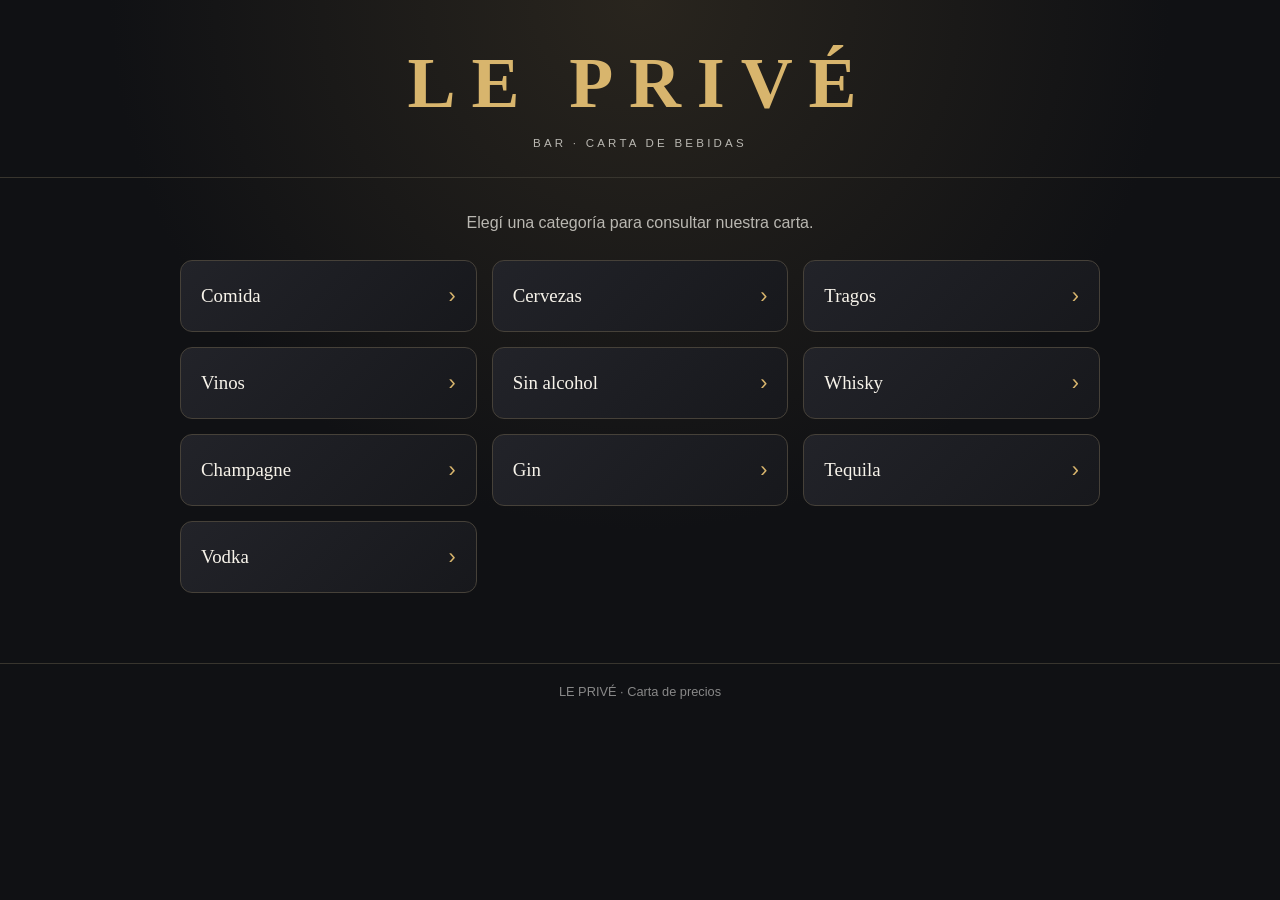
<file: index.html>
<!doctype html>
<html lang="es">
<head>
<meta charset="utf-8"><meta name="viewport" content="width=device-width, initial-scale=1">
<meta name="theme-color" content="#101114"><title>Carta | LE PRIVÉ</title>
<link rel="stylesheet" href="styles.css">
</head>
<body>
<header><h1 class="brand">LE PRIVÉ</h1><div class="tagline">BAR · CARTA DE BEBIDAS</div></header>
<main>

<p class="intro">Elegí una categoría para consultar nuestra carta.</p>
<nav class="grid">
<a class="category" href="con-alcohol.html"><span>Comida</span><span class="arrow">›</span></a>
<a class="category" href="cervezas.html"><span>Cervezas</span><span class="arrow">›</span></a>
<a class="category" href="tragos.html"><span>Tragos</span><span class="arrow">›</span></a>
<a class="category" href="vinos.html"><span>Vinos</span><span class="arrow">›</span></a>
<a class="category" href="sin-alcohol.html"><span>Sin alcohol</span><span class="arrow">›</span></a>
<a class="category" href="whisky.html"><span>Whisky</span><span class="arrow">›</span></a>
<a class="category" href="champagne.html"><span>Champagne</span><span class="arrow">›</span></a>
<a class="category" href="entrada.html"><span>Gin</span><span class="arrow">›</span></a>
<a class="category" href="Tekila.html"><span>Tequila</span><span class="arrow">›</span></a>
<a class="category" href="Vodka.html"><span>Vodka</span><span class="arrow">›</span></a>
</nav>

</main>
<footer>LE PRIVÉ · Carta de precios</footer>
</body></html>
</file>
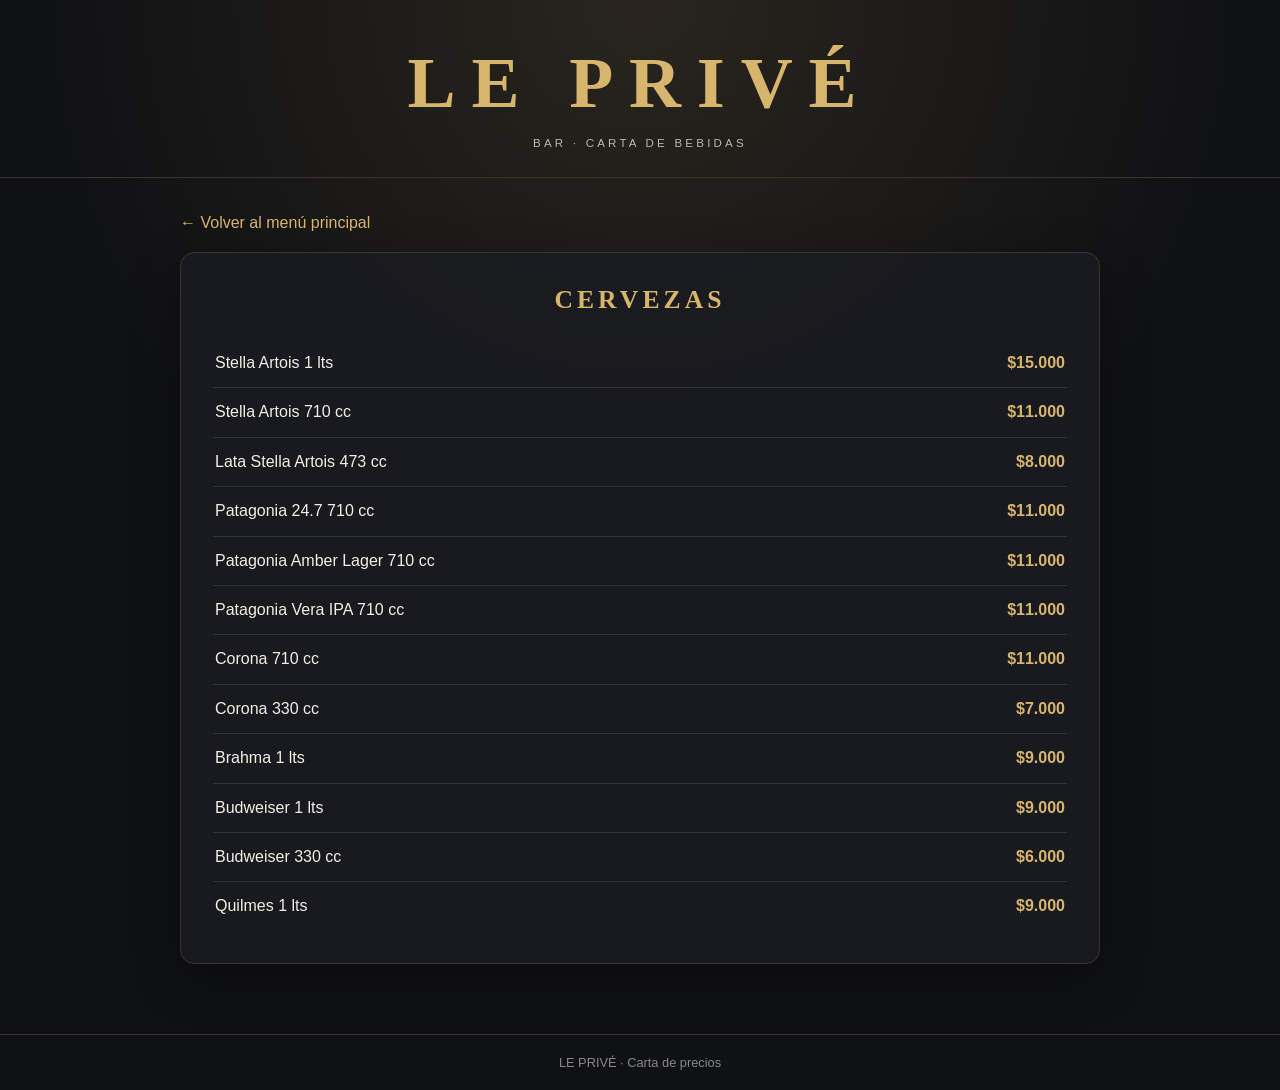
<file: cervezas.html>
<!doctype html>
<html lang="es">
<head>
<meta charset="utf-8"><meta name="viewport" content="width=device-width, initial-scale=1">
<meta name="theme-color" content="#101114"><title>CERVEZAS | LE PRIVÉ</title>
<link rel="stylesheet" href="styles.css">
</head>
<body>
<header><h1 class="brand">LE PRIVÉ</h1><div class="tagline">BAR · CARTA DE BEBIDAS</div></header>
<main>
<a class="back" href="index.html">← Volver al menú principal</a><section class="menu-card"><h2>CERVEZAS</h2>
<div class="item"><span class="name">Stella Artois 1 lts</span><span class="price">$15.000</span></div>
<div class="item"><span class="name">Stella Artois 710 cc</span><span class="price">$11.000</span></div>
<div class="item"><span class="name">Lata Stella Artois 473 cc</span><span class="price">$8.000</span></div>
<div class="item"><span class="name">Patagonia 24.7 710 cc</span><span class="price">$11.000</span></div>
<div class="item"><span class="name">Patagonia Amber Lager 710 cc</span><span class="price">$11.000</span></div>
<div class="item"><span class="name">Patagonia Vera IPA 710 cc</span><span class="price">$11.000</span></div>
<div class="item"><span class="name">Corona 710 cc</span><span class="price">$11.000</span></div>
<div class="item"><span class="name">Corona 330 cc</span><span class="price">$7.000</span></div>
<div class="item"><span class="name">Brahma 1 lts</span><span class="price">$9.000</span></div>
<div class="item"><span class="name">Budweiser 1 lts</span><span class="price">$9.000</span></div>
<div class="item"><span class="name">Budweiser 330 cc</span><span class="price">$6.000</span></div>
<div class="item"><span class="name">Quilmes 1 lts</span><span class="price">$9.000</span></div>
</section>
</main>
<footer>LE PRIVÉ · Carta de precios</footer>
</body></html>
</file>
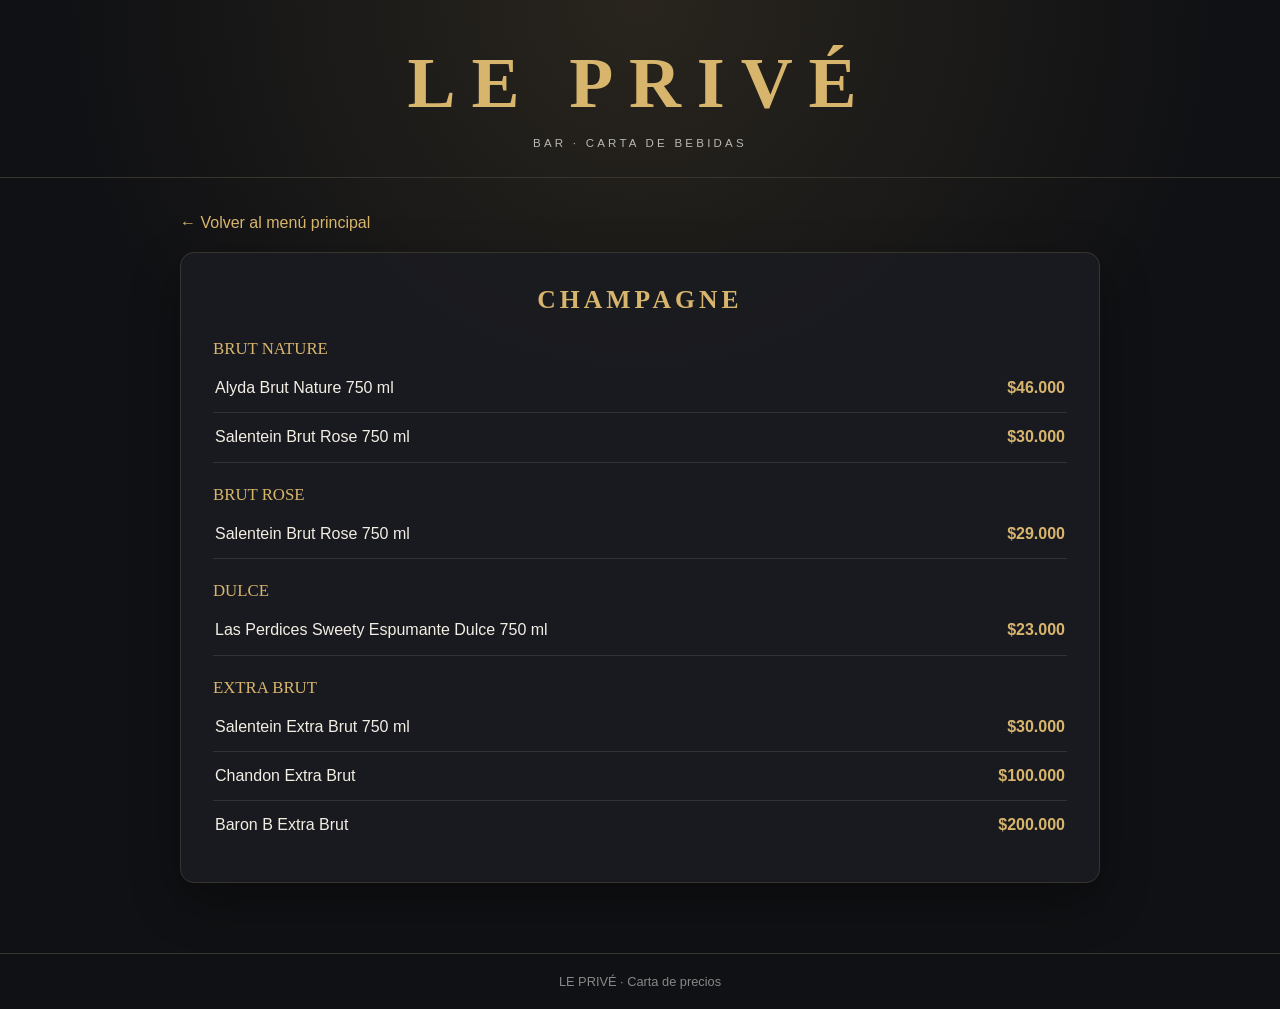
<file: champagne.html>
<!doctype html>
<html lang="es">
<head>
<meta charset="utf-8"><meta name="viewport" content="width=device-width, initial-scale=1">
<meta name="theme-color" content="#101114"><title>ENTRADA PARA COMPARTIR | LE PRIVÉ</title>
<link rel="stylesheet" href="styles.css">
</head>
<body>
<header><h1 class="brand">LE PRIVÉ</h1><div class="tagline">BAR · CARTA DE BEBIDAS</div></header>
<main>
<a class="back" href="index.html">← Volver al menú principal</a><section class="menu-card"><h2>CHAMPAGNE</h2>
<div class="subhead">BRUT NATURE</div>
<div class="item"><span class="name">Alyda Brut Nature 750 ml</span><span class="price">$46.000</span></div>
<div class="item"><span class="name">Salentein Brut Rose 750 ml</span><span class="price">$30.000</span></div>
<div class="subhead">BRUT ROSE</div>
<div class="item"><span class="name">Salentein Brut Rose 750 ml</span><span class="price">$29.000</span></div>
<div class="subhead">DULCE</div>
<div class="item"><span class="name">Las Perdices Sweety Espumante Dulce 750 ml</span><span class="price">$23.000</span></div>
<div class="subhead">EXTRA BRUT </div>
<div class="item"><span class="name">Salentein Extra Brut 750 ml</span><span class="price">$30.000</span></div>
<div class="item"><span class="name">Chandon Extra Brut</span><span class="price">$100.000</span></div>
<div class="item"><span class="name">Baron B Extra Brut</span><span class="price">$200.000</span></div>
</section>
</main>
<footer>LE PRIVÉ · Carta de precios</footer>
</body></html>
</file>
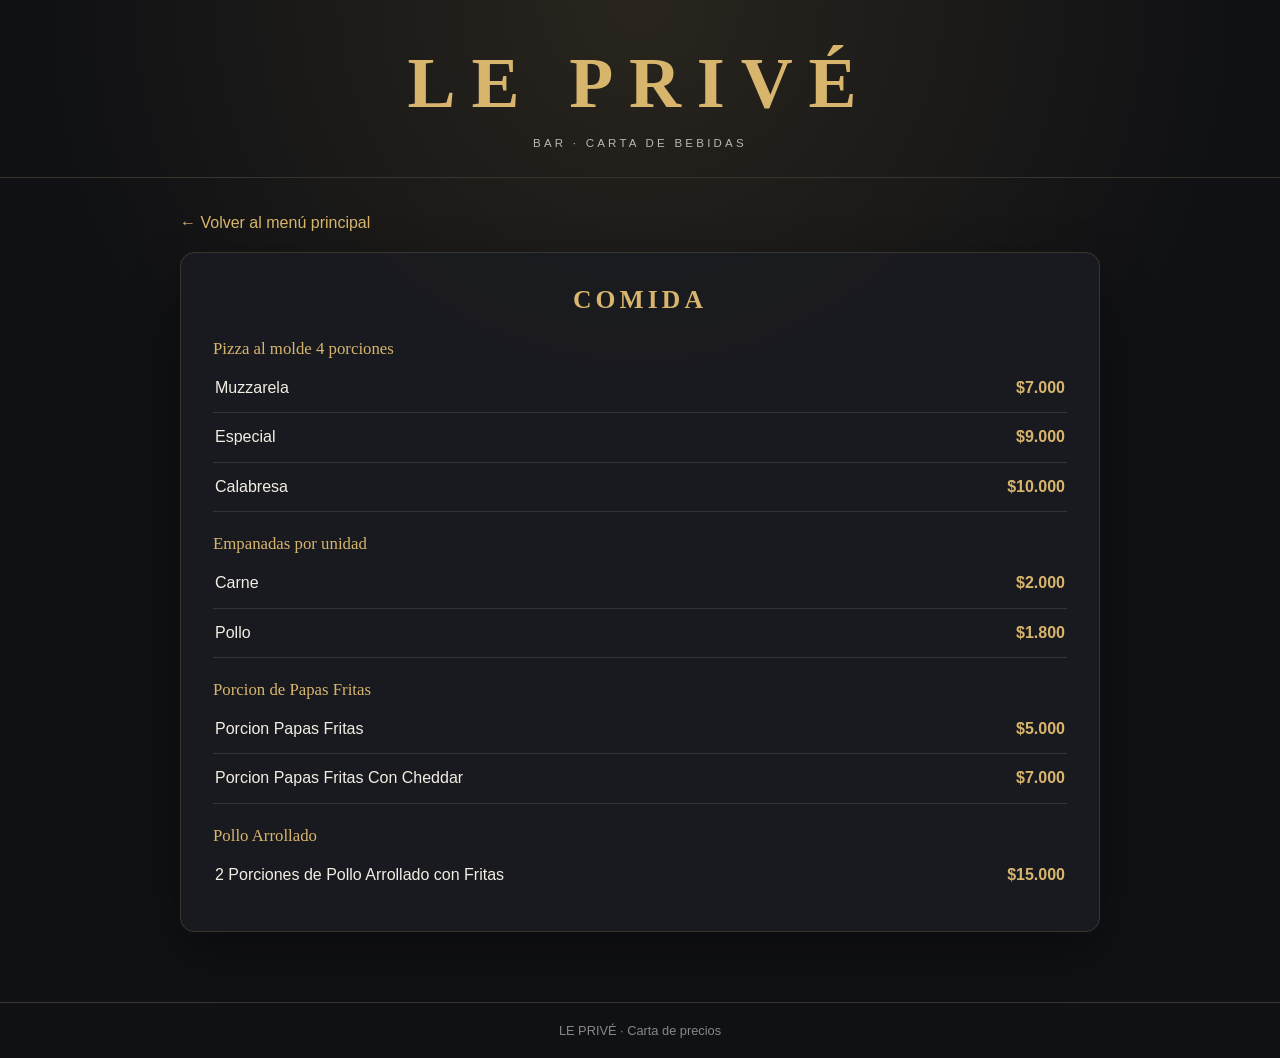
<file: con-alcohol.html>
<!doctype html>
<html lang="es">
<head>
<meta charset="utf-8"><meta name="viewport" content="width=device-width, initial-scale=1">
<meta name="theme-color" content="#101114"><title>TRAGOS | LE PRIVÉ</title>
<link rel="stylesheet" href="styles.css">
</head>
<body>
<header><h1 class="brand">LE PRIVÉ</h1><div class="tagline">BAR · CARTA DE BEBIDAS</div></header>
<main>
<a class="back" href="index.html">← Volver al menú principal</a><section class="menu-card"><h2>COMIDA</h2>
<div class="subhead">Pizza al molde 4 porciones</div>
<div class="item"><span class="name">Muzzarela</span><span class="price">$7.000</span></div>
<div class="item"><span class="name">Especial</span><span class="price">$9.000</span></div>
<div class="item"><span class="name">Calabresa</span><span class="price">$10.000</span></div>
<div class="subhead">Empanadas por unidad</div>
<div class="item"><span class="name">Carne</span><span class="price">$2.000</span></div>
<div class="item"><span class="name">Pollo</span><span class="price">$1.800</span></div>
<div class="subhead">Porcion de Papas Fritas</div>
<div class="item"><span class="name">Porcion Papas Fritas</span><span class="price">$5.000</span></div>
<div class="item"><span class="name">Porcion Papas Fritas Con Cheddar</span><span class="price">$7.000</span></div>
<div class="subhead">Pollo Arrollado</div>
<div class="item"><span class="name"> 2 Porciones de Pollo Arrollado con Fritas</span><span class="price">$15.000</span></div>
</main>
<footer>LE PRIVÉ · Carta de precios</footer>
</body></html>
</file>
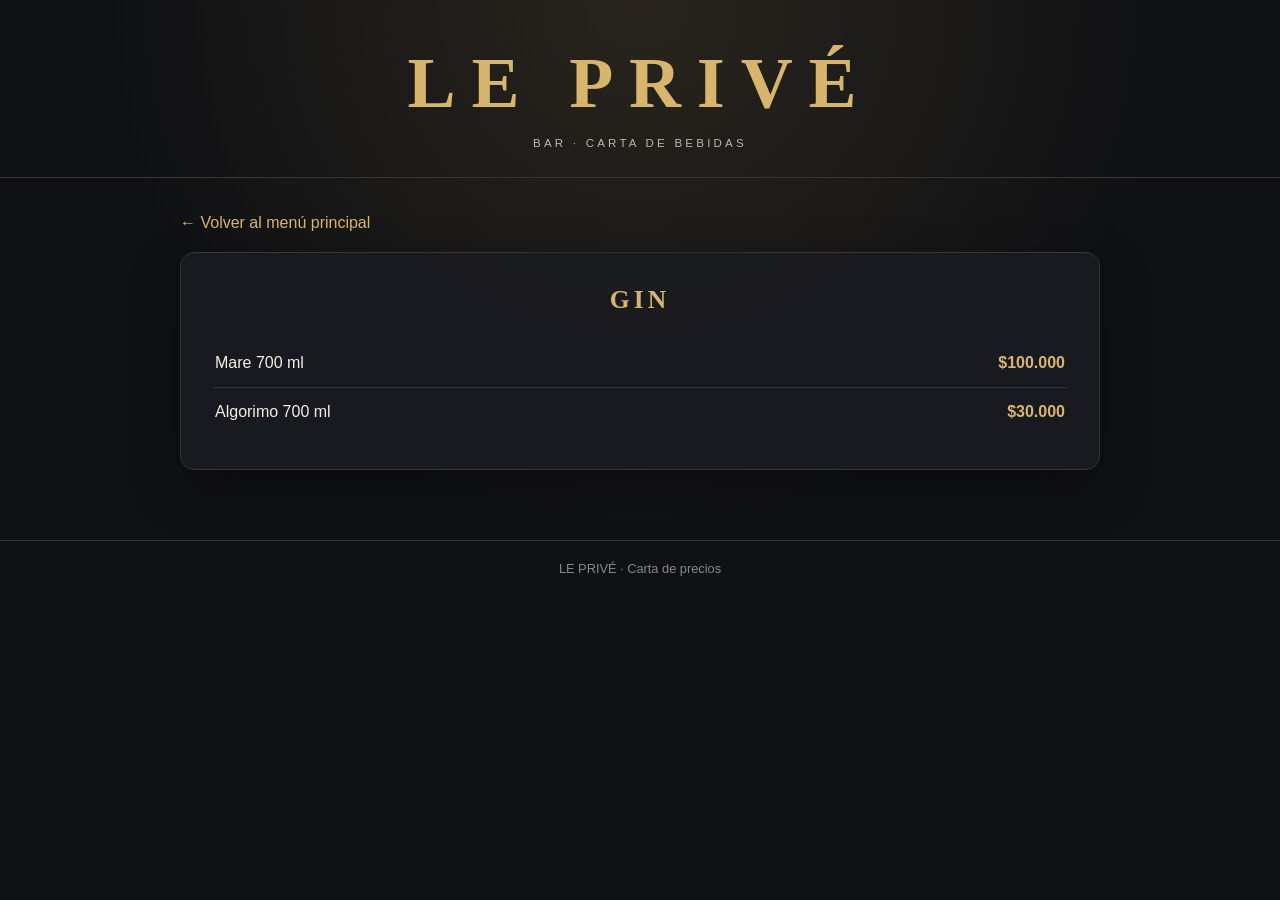
<file: entrada.html>
<!doctype html>
<html lang="es">
<head>
<meta charset="utf-8"><meta name="viewport" content="width=device-width, initial-scale=1">
<meta name="theme-color" content="#101114"><title>TRAGOS | LE PRIVÉ</title>
<link rel="stylesheet" href="styles.css">
</head>
<body>
<header><h1 class="brand">LE PRIVÉ</h1><div class="tagline">BAR · CARTA DE BEBIDAS</div></header>
<main>
<a class="back" href="index.html">← Volver al menú principal</a><section class="menu-card"><h2>GIN</h2>
<div class="item"><span class="name">Mare 700 ml</span><span class="price">$100.000</span></div>
<div class="item"><span class="name">Algorimo 700 ml</span><span class="price">$30.000</span></div>
</main>
<footer>LE PRIVÉ · Carta de precios</footer>
</body></html>
</file>
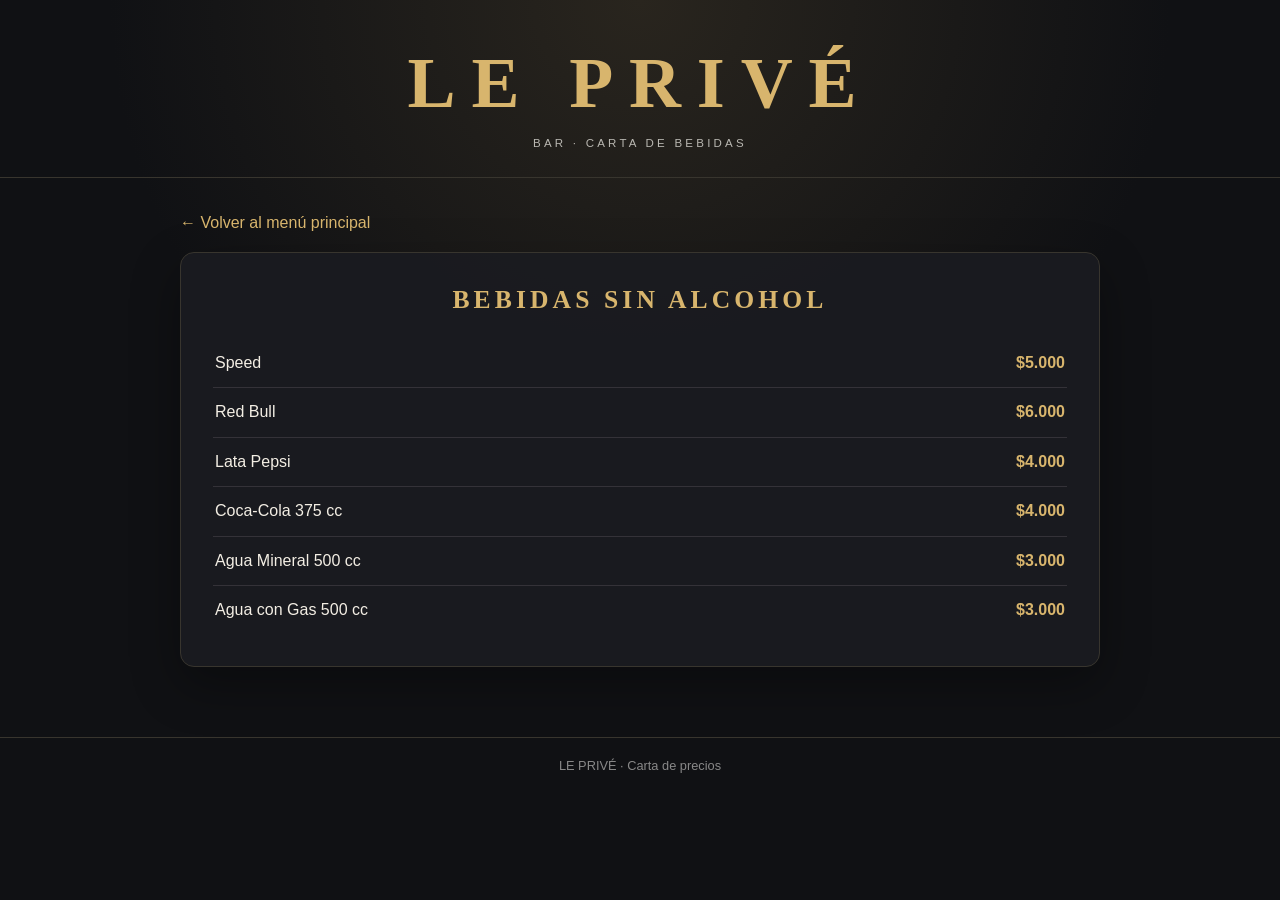
<file: sin-alcohol.html>
<!doctype html>
<html lang="es">
<head>
<meta charset="utf-8"><meta name="viewport" content="width=device-width, initial-scale=1">
<meta name="theme-color" content="#101114"><title>BEBIDAS SIN ALCOHOL | LE PRIVÉ</title>
<link rel="stylesheet" href="styles.css">
</head>
<body>
<header><h1 class="brand">LE PRIVÉ</h1><div class="tagline">BAR · CARTA DE BEBIDAS</div></header>
<main>
<a class="back" href="index.html">← Volver al menú principal</a><section class="menu-card"><h2>BEBIDAS SIN ALCOHOL</h2>
<div class="item"><span class="name">Speed</span><span class="price">$5.000</span></div>
<div class="item"><span class="name">Red Bull</span><span class="price">$6.000</span></div>
<div class="item"><span class="name">Lata Pepsi</span><span class="price">$4.000</span></div>
<div class="item"><span class="name">Coca-Cola 375 cc</span><span class="price">$4.000</span></div>
<div class="item"><span class="name">Agua Mineral 500 cc</span><span class="price">$3.000</span></div>
<div class="item"><span class="name">Agua con Gas 500 cc</span><span class="price">$3.000</span></div>
</section>
</main>
<footer>LE PRIVÉ · Carta de precios</footer>
</body></html>
</file>
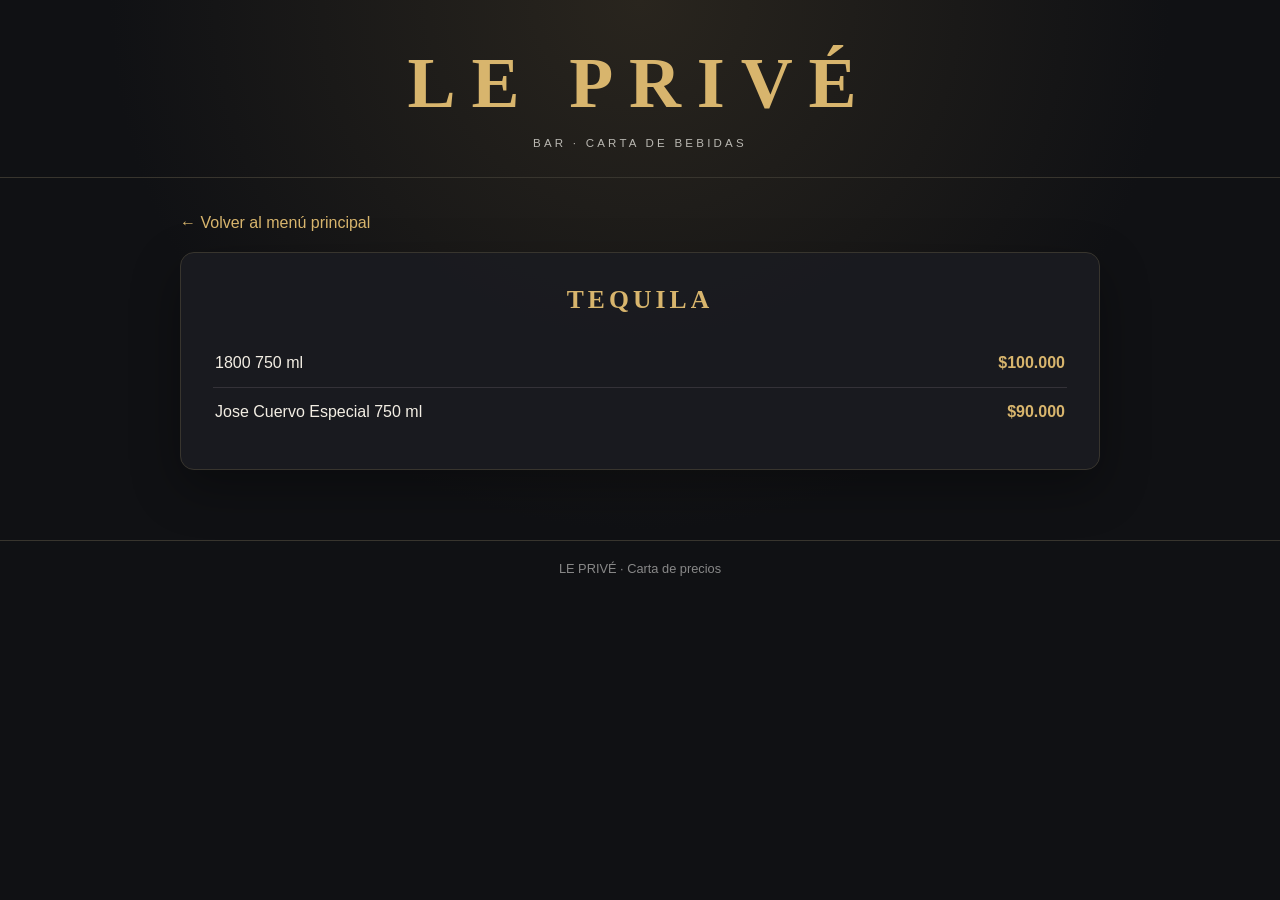
<file: Tekila.html>
<!doctype html>
<html lang="es">
<head>
<meta charset="utf-8"><meta name="viewport" content="width=device-width, initial-scale=1">
<meta name="theme-color" content="#101114"><title>TRAGOS | LE PRIVÉ</title>
<link rel="stylesheet" href="styles.css">
</head>
<body>
<header><h1 class="brand">LE PRIVÉ</h1><div class="tagline">BAR · CARTA DE BEBIDAS</div></header>
<main>
<a class="back" href="index.html">← Volver al menú principal</a><section class="menu-card"><h2>TEQUILA</h2>
<div class="item"><span class="name">1800 750 ml</span><span class="price">$100.000</span></div>
<div class="item"><span class="name">Jose Cuervo Especial 750 ml</span><span class="price">$90.000</span></div>
</main>
<footer>LE PRIVÉ · Carta de precios</footer>
</body></html>
</file>
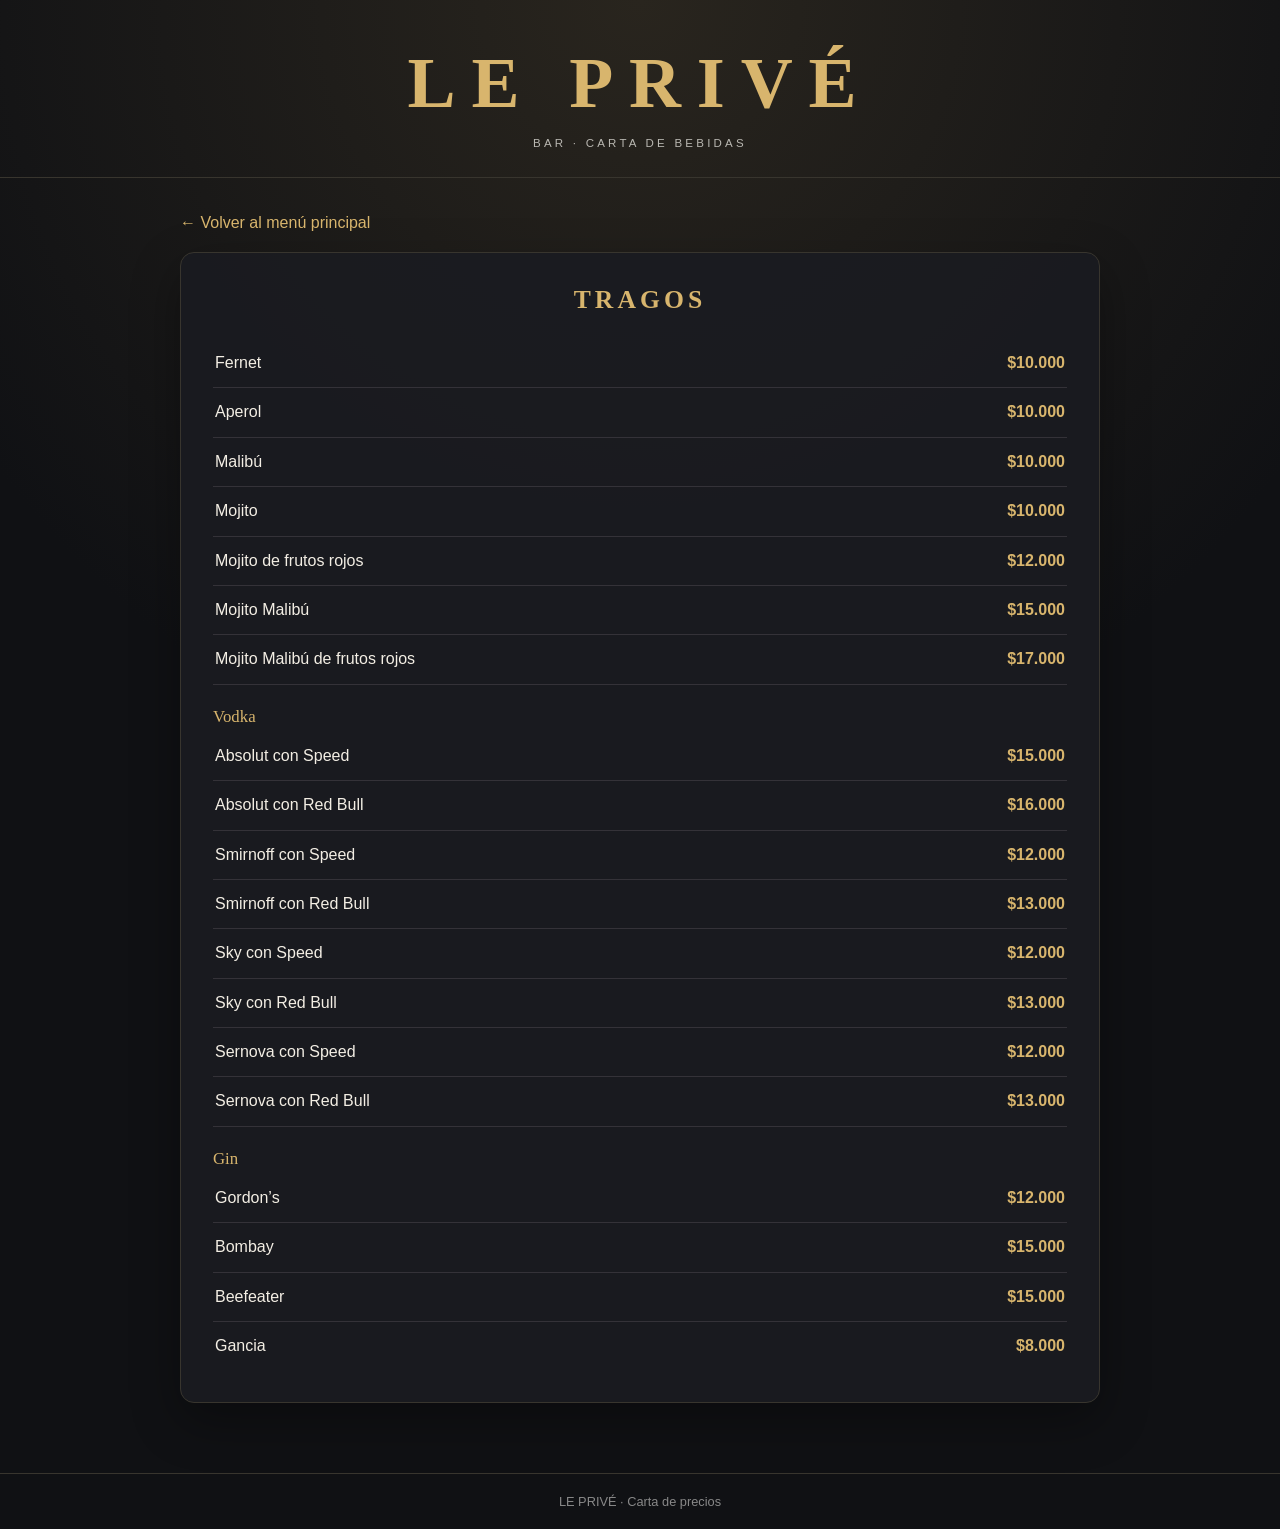
<file: tragos.html>
<!doctype html>
<html lang="es">
<head>
<meta charset="utf-8"><meta name="viewport" content="width=device-width, initial-scale=1">
<meta name="theme-color" content="#101114"><title>TRAGOS | LE PRIVÉ</title>
<link rel="stylesheet" href="styles.css">
</head>
<body>
<header><h1 class="brand">LE PRIVÉ</h1><div class="tagline">BAR · CARTA DE BEBIDAS</div></header>
<main>
<a class="back" href="index.html">← Volver al menú principal</a><section class="menu-card"><h2>TRAGOS</h2>
<div class="item"><span class="name">Fernet</span><span class="price">$10.000</span></div>    
<div class="item"><span class="name">Aperol</span><span class="price">$10.000</span></div>
<div class="item"><span class="name">Malibú</span><span class="price">$10.000</span></div>
<div class="item"><span class="name">Mojito</span><span class="price">$10.000</span></div>
<div class="item"><span class="name">Mojito de frutos rojos</span><span class="price">$12.000</span></div>
<div class="item"><span class="name">Mojito Malibú</span><span class="price">$15.000</span></div>  
<div class="item"><span class="name">Mojito Malibú de frutos rojos</span><span class="price">$17.000</span></div>
<div class="subhead">Vodka</div>
<div class="item"><span class="name">Absolut con Speed</span><span class="price">$15.000</span></div>
<div class="item"><span class="name">Absolut con Red Bull</span><span class="price">$16.000</span></div>
<div class="item"><span class="name">Smirnoff con Speed</span><span class="price">$12.000</span></div>
<div class="item"><span class="name">Smirnoff con Red Bull</span><span class="price">$13.000</span></div>
<div class="item"><span class="name">Sky con Speed</span><span class="price">$12.000</span></div>
<div class="item"><span class="name">Sky con Red Bull</span><span class="price">$13.000</span></div>
<div class="item"><span class="name">Sernova con Speed</span><span class="price">$12.000</span></div>
<div class="item"><span class="name">Sernova con Red Bull</span><span class="price">$13.000</span></div>
<div class="subhead">Gin</div>
<div class="item"><span class="name">Gordon’s</span><span class="price">$12.000</span></div>
<div class="item"><span class="name">Bombay</span><span class="price">$15.000</span></div>
<div class="item"><span class="name">Beefeater</span><span class="price">$15.000</span></div>
<div class="item"><span class="name">Gancia</span><span class="price">$8.000</span></div>
</section>
</main>
<footer>LE PRIVÉ · Carta de precios</footer>
</body></html>
</file>
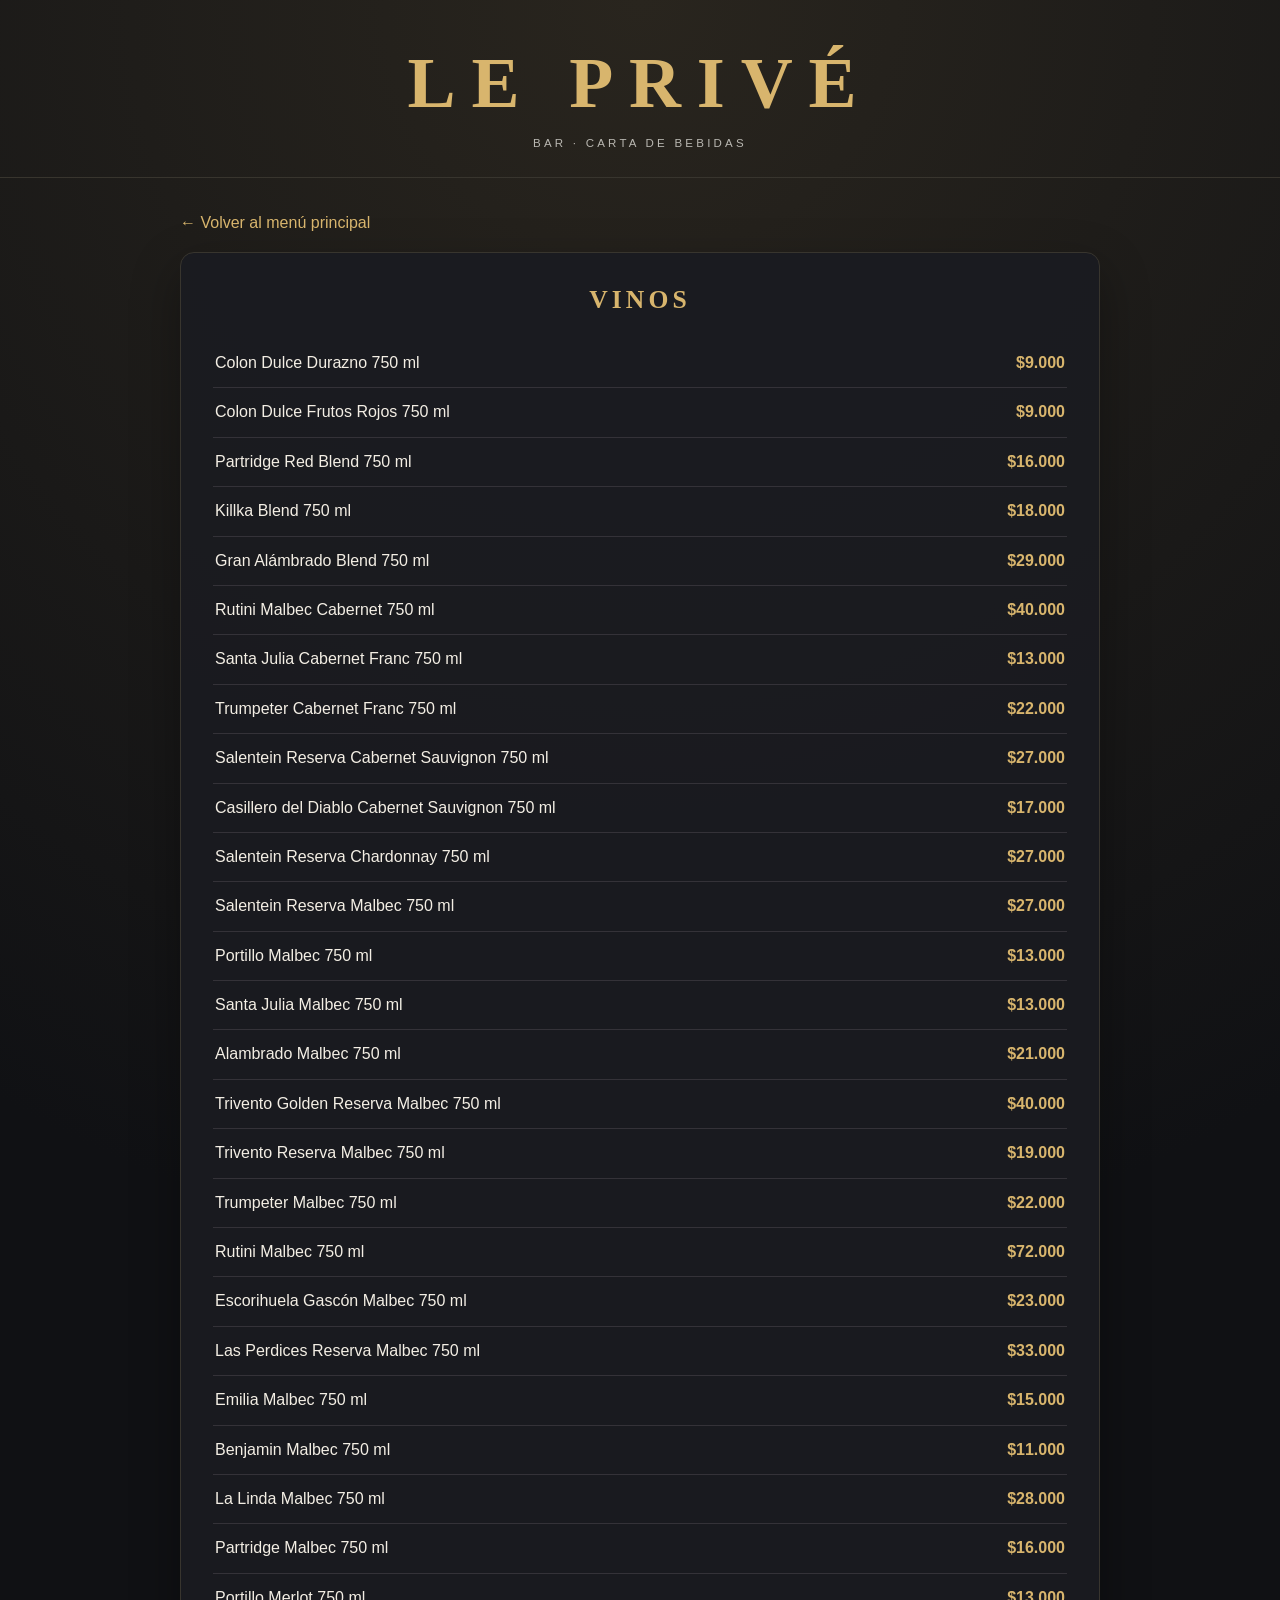
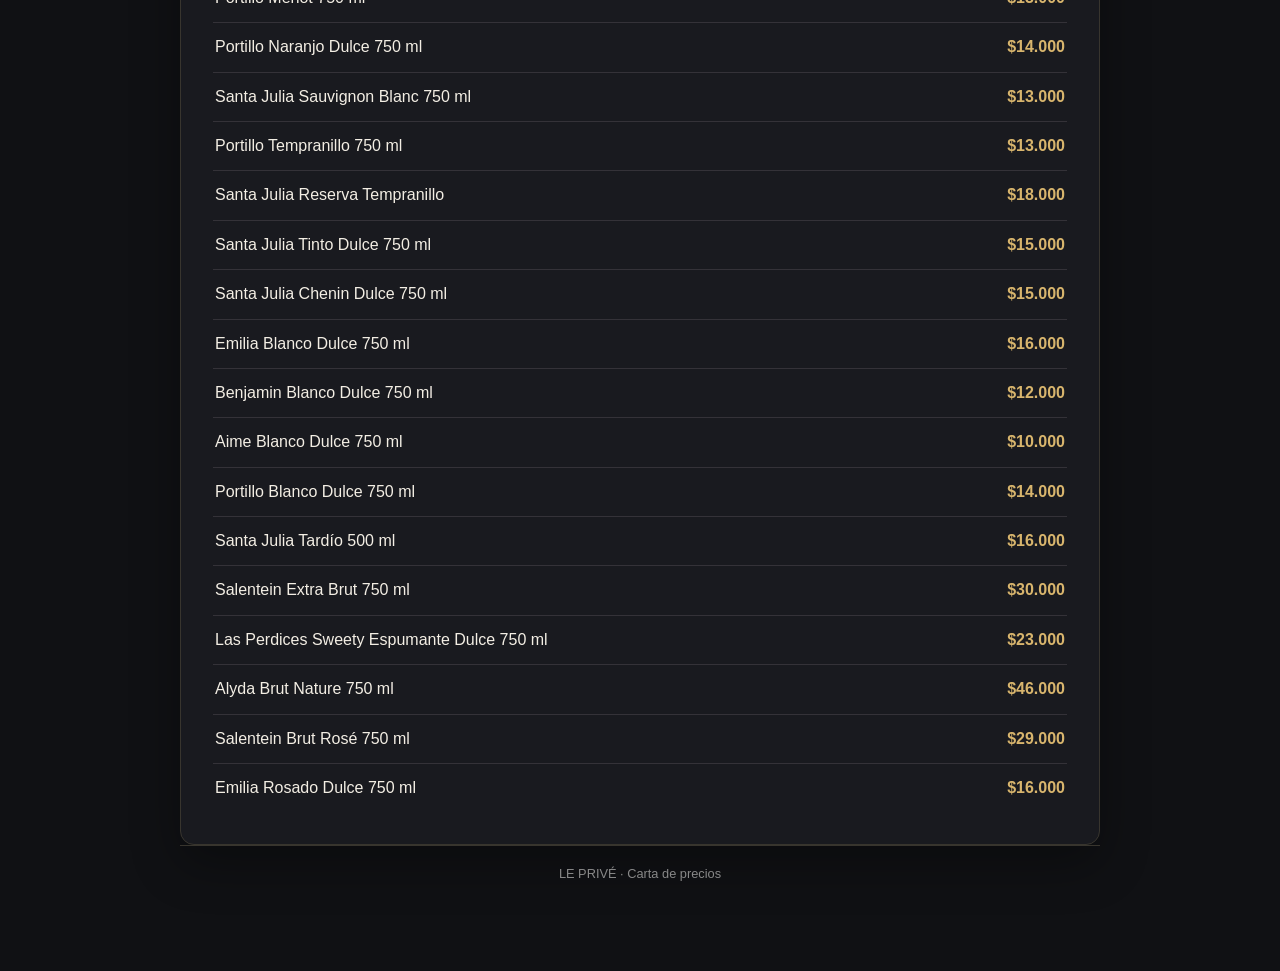
<file: vinos.html>
<!doctype html>
<html lang="es">
<head>
<meta charset="utf-8"><meta name="viewport" content="width=device-width, initial-scale=1">
<meta name="theme-color" content="#101114"><title>VINOS | LE PRIVÉ</title>
<link rel="stylesheet" href="styles.css">
</head>
<body>
<header><h1 class="brand">LE PRIVÉ</h1><div class="tagline">BAR · CARTA DE BEBIDAS</div></header>
<main>
<a class="back" href="index.html">← Volver al menú principal</a><section class="menu-card"><h2>VINOS</h2>
<div class="item"><span class="name">Colon Dulce Durazno 750 ml</span><span class="price">$9.000</span></div>
<div class="item"><span class="name">Colon Dulce Frutos Rojos 750 ml</span><span class="price">$9.000</span></div>
<div class="item"><span class="name">Partridge Red Blend 750 ml</span><span class="price">$16.000</span></div>
<div class="item"><span class="name">Killka Blend 750 ml</span><span class="price">$18.000</span></div>
<div class="item"><span class="name">Gran Alámbrado Blend 750 ml</span><span class="price">$29.000</span></div>
<div class="item"><span class="name">Rutini Malbec Cabernet 750 ml</span><span class="price">$40.000</span></div>
<div class="item"><span class="name">Santa Julia Cabernet Franc 750 ml</span><span class="price">$13.000</span></div>
<div class="item"><span class="name">Trumpeter Cabernet Franc 750 ml</span><span class="price">$22.000</span></div>
<div class="item"><span class="name">Salentein Reserva Cabernet Sauvignon 750 ml</span><span class="price">$27.000</span></div>
<div class="item"><span class="name">Casillero del Diablo Cabernet Sauvignon 750 ml</span><span class="price">$17.000</span></div>
<div class="item"><span class="name">Salentein Reserva Chardonnay 750 ml</span><span class="price">$27.000</span></div>
<div class="item"><span class="name">Salentein Reserva Malbec 750 ml</span><span class="price">$27.000</span></div>
<div class="item"><span class="name">Portillo Malbec 750 ml</span><span class="price">$13.000</span></div>
<div class="item"><span class="name">Santa Julia Malbec 750 ml</span><span class="price">$13.000</span></div>
<div class="item"><span class="name">Alambrado Malbec 750 ml</span><span class="price">$21.000</span></div>
<div class="item"><span class="name">Trivento Golden Reserva Malbec 750 ml</span><span class="price">$40.000</span></div>
<div class="item"><span class="name">Trivento Reserva Malbec 750 ml</span><span class="price">$19.000</span></div>
<div class="item"><span class="name">Trumpeter Malbec 750 ml</span><span class="price">$22.000</span></div>
<div class="item"><span class="name">Rutini Malbec 750 ml</span><span class="price">$72.000</span></div>
<div class="item"><span class="name"> Escorihuela Gascón Malbec 750 ml</span><span class="price">$23.000</span></div>
<div class="item"><span class="name">Las Perdices Reserva Malbec 750 ml</span><span class="price">$33.000</span></div>
<div class="item"><span class="name">Emilia Malbec 750 ml</span><span class="price">$15.000</span></div>
<div class="item"><span class="name">Benjamin Malbec 750 ml</span><span class="price">$11.000</span></div>
<div class="item"><span class="name">La Linda Malbec 750 ml</span><span class="price">$28.000</span></div>
<div class="item"><span class="name">Partridge Malbec 750 ml</span><span class="price">$16.000</span></div>
<div class="item"><span class="name">Portillo Merlot 750 ml</span><span class="price">$13.000</span></div>
<div class="item"><span class="name">Portillo Naranjo Dulce 750 ml</span><span class="price">$14.000</span></div>
<div class="item"><span class="name">Santa Julia Sauvignon Blanc 750 ml</span><span class="price">$13.000</span></div>
<div class="item"><span class="name">Portillo Tempranillo 750 ml</span><span class="price">$13.000</span></div>
<div class="item"><span class="name">Santa Julia Reserva Tempranillo</span><span class="price">$18.000</span></div>
<div class="item"><span class="name">Santa Julia Tinto Dulce 750 ml</span><span class="price">$15.000</span></div>
<div class="item"><span class="name">Santa Julia Chenin Dulce 750 ml</span><span class="price">$15.000</span></div>
<div class="item"><span class="name">Emilia Blanco Dulce 750 ml</span><span class="price">$16.000</span></div>
<div class="item"><span class="name">Benjamin Blanco Dulce 750 ml</span><span class="price">$12.000</span></div>
<div class="item"><span class="name">Aime Blanco Dulce 750 ml</span><span class="price">$10.000</span></div>
<div class="item"><span class="name">Portillo Blanco Dulce 750 ml</span><span class="price">$14.000</span></div>
<div class="item"><span class="name">Santa Julia Tardío 500 ml</span><span class="price">$16.000</span></div>
<div class="item"><span class="name">Salentein Extra Brut 750 ml</span><span class="price">$30.000</span></div>
<div class="item"><span class="name">Las Perdices Sweety Espumante Dulce 750 ml</span><span class="price">$23.000</span></div>
<div class="item"><span class="name">Alyda Brut Nature 750 ml</span><span class="price">$46.000</span></div>
<div class="item"><span class="name">Salentein Brut Rosé 750 ml</span><span class="price">$29.000</span></div>
<div class="item"><span class="name">Emilia Rosado Dulce 750 ml</span><span class="price">$16.000</span></div>
</section>
<footer>LE PRIVÉ · Carta de precios</footer>
</body></html>
</file>
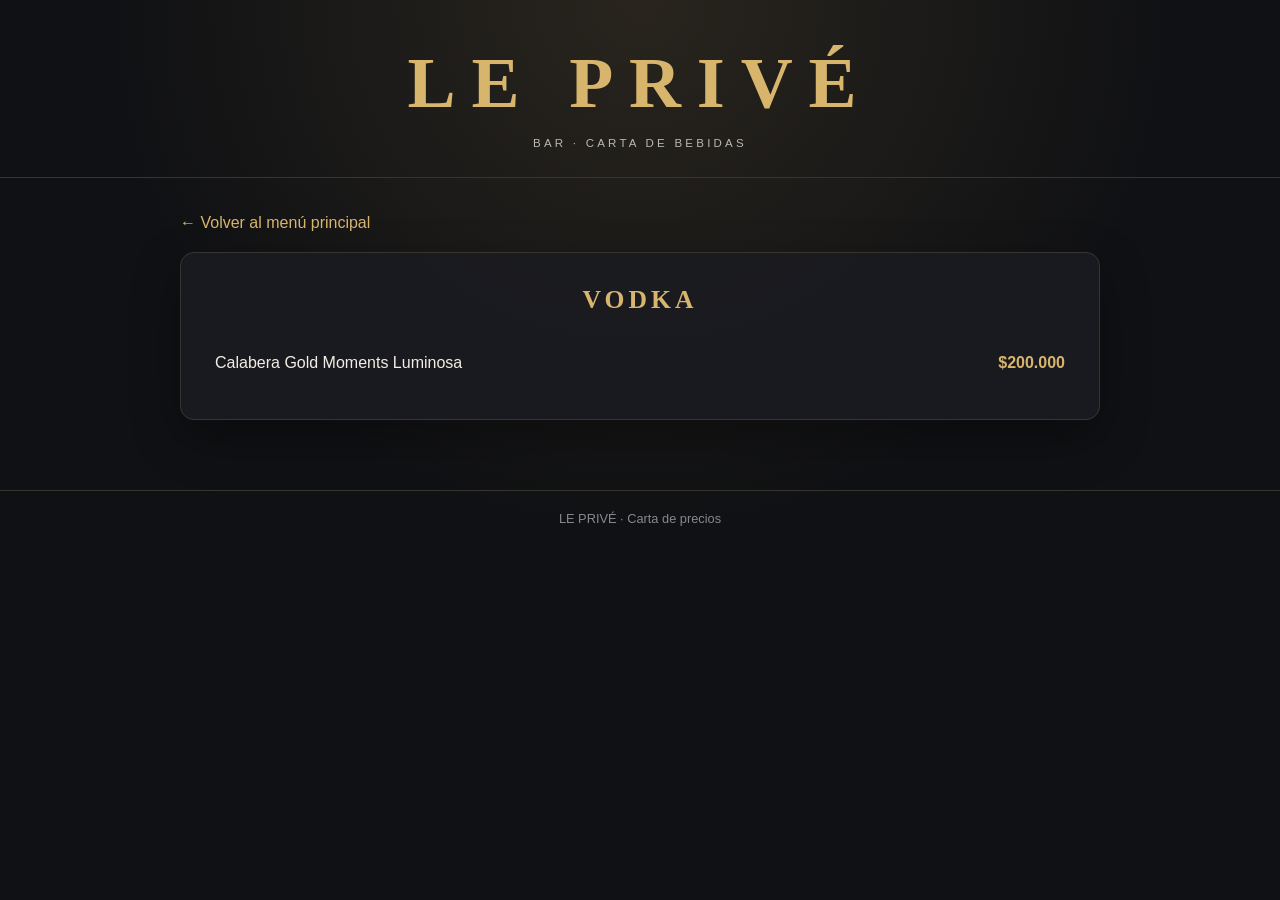
<file: Vodka.html>
<!doctype html>
<html lang="es">
<head>
<meta charset="utf-8"><meta name="viewport" content="width=device-width, initial-scale=1">
<meta name="theme-color" content="#101114"><title>TRAGOS | LE PRIVÉ</title>
<link rel="stylesheet" href="styles.css">
</head>
<body>
<header><h1 class="brand">LE PRIVÉ</h1><div class="tagline">BAR · CARTA DE BEBIDAS</div></header>
<main>
<a class="back" href="index.html">← Volver al menú principal</a><section class="menu-card"><h2>VODKA</h2>
<div class="item"><span class="name">Calabera Gold Moments Luminosa</span><span class="price">$200.000</span></div>
</main>
<footer>LE PRIVÉ · Carta de precios</footer>
</body></html>
</file>
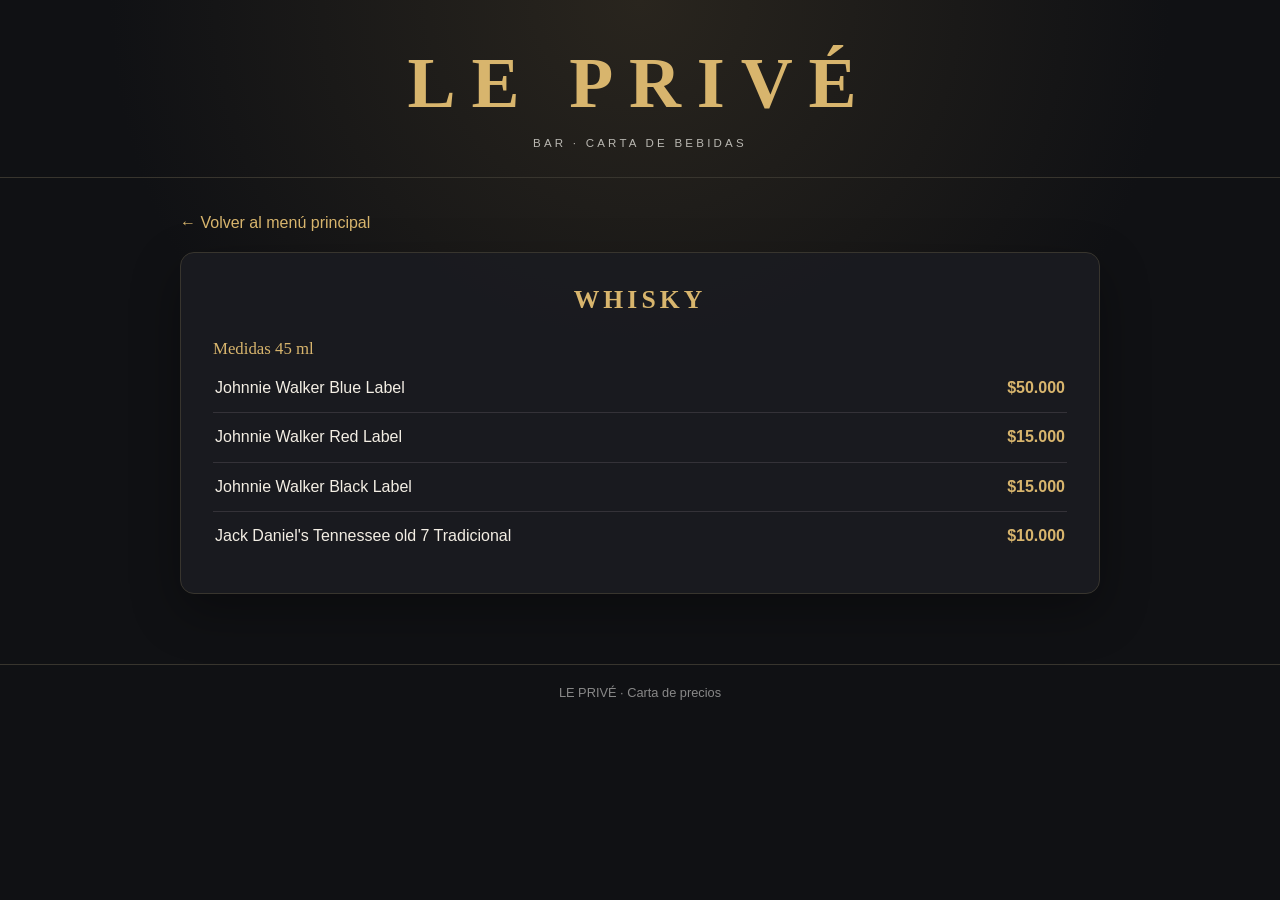
<file: whisky.html>
<!doctype html>
<html lang="es">
<head>
<meta charset="utf-8"><meta name="viewport" content="width=device-width, initial-scale=1">
<meta name="theme-color" content="#101114"><title>TRAGOS | LE PRIVÉ</title>
<link rel="stylesheet" href="styles.css">
</head>
<body>
<header><h1 class="brand">LE PRIVÉ</h1><div class="tagline">BAR · CARTA DE BEBIDAS</div></header>
<main>
<a class="back" href="index.html">← Volver al menú principal</a><section class="menu-card"><h2>WHISKY</h2>
<div class="subhead">Medidas 45 ml</div>
<div class="item"><span class="name">Johnnie Walker Blue Label</span><span class="price">$50.000</span></div>
<div class="item"><span class="name">Johnnie Walker Red Label</span><span class="price">$15.000</span></div>
<div class="item"><span class="name">Johnnie Walker Black Label</span><span class="price">$15.000</span></div>
<div class="item"><span class="name">Jack Daniel's Tennessee old 7 Tradicional</span><span class="price">$10.000</span></div>
</main>
<footer>LE PRIVÉ · Carta de precios</footer>
</body></html>
</file>
<file: styles.css>
:root{--bg:#101114;--panel:#1a1b20;--gold:#d8b56d;--muted:#b9b7b1;--line:#38352e}
*{box-sizing:border-box}
body{margin:0;background:radial-gradient(circle at top,#29251e 0,#101114 48%);color:#f7f3ea;font-family:Arial,Helvetica,sans-serif;min-height:100vh}
header{text-align:center;padding:42px 18px 28px;border-bottom:1px solid var(--line)}
.brand{font-family:Georgia,serif;font-size:clamp(2.4rem,7vw,4.5rem);letter-spacing:.22em;color:var(--gold);margin:0}
.tagline{color:var(--muted);letter-spacing:.28em;text-transform:uppercase;font-size:.72rem;margin-top:12px}
main{width:min(920px,92%);margin:36px auto 70px}
.intro{text-align:center;color:var(--muted);margin:0 0 28px}
.grid{display:grid;grid-template-columns:repeat(auto-fit,minmax(220px,1fr));gap:15px}
.category{display:flex;align-items:center;justify-content:space-between;gap:12px;text-decoration:none;color:#f7f3ea;background:linear-gradient(135deg,#222329,#17181c);border:1px solid #464139;border-radius:12px;padding:22px 20px;transition:.2s}
.category:hover{border-color:var(--gold);transform:translateY(-2px);background:#25231f}
.category span:first-child{font-family:Georgia,serif;font-size:1.18rem}
.arrow{color:var(--gold);font-size:1.35rem}
.menu-card{background:rgba(26,27,32,.94);border:1px solid var(--line);border-radius:14px;padding:clamp(18px,4vw,32px);box-shadow:0 18px 50px #0005}
h2{font-family:Georgia,serif;color:var(--gold);text-align:center;letter-spacing:.16em;font-size:1.6rem;margin:0 0 24px}
.item{display:flex;justify-content:space-between;align-items:baseline;gap:18px;padding:13px 2px;border-bottom:1px solid #343238}
.item:last-child{border-bottom:0}
.name{color:#f3eee4;line-height:1.4}
.price{color:var(--gold);font-weight:700;white-space:nowrap}
.subhead{color:var(--gold);font-family:Georgia,serif;font-size:1.05rem;margin:22px 0 5px}
.back{display:inline-block;margin:0 0 20px;color:var(--gold);text-decoration:none}
.back:hover{text-decoration:underline}
.note{text-align:center;color:var(--muted);padding:24px 5px}
footer{text-align:center;color:#888;font-size:.8rem;padding:20px;border-top:1px solid var(--line)}
@media(max-width:420px){.item{gap:10px}.name{font-size:.94rem}.price{font-size:.94rem}}
</file>
